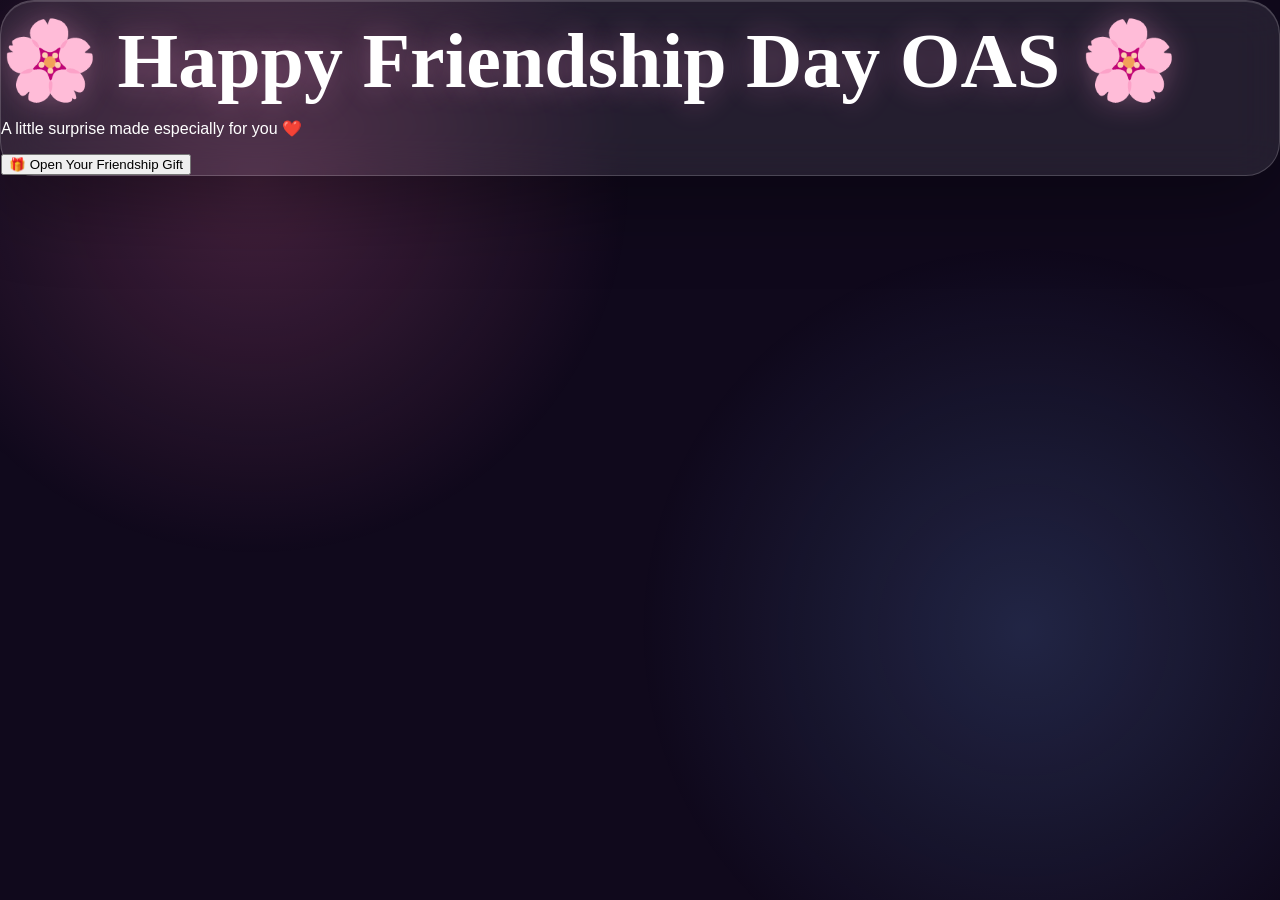
<file: Index.html>
<!DOCTYPE html><html><head><meta charset="UTF-8"><meta name="viewport" content="width=device-width,initial-scale=1"><title>Happy Friendship Day OAS</title><link rel="stylesheet" href="style.css"></head><body><div id="hearts"></div><div class="glass"><h1>🌸 Happy Friendship Day OAS 🌸</h1><p>A little surprise made especially for you ❤️</p><button id="openBtn">🎁 Open Your Friendship Gift</button><div id="message" class="hidden"><h2>💖 Dear OAS 💖</h2><p>Thank you for every smile, every laugh and every memory. Happy Friendship Day!</p><button id="celebrate">🎉 Celebrate Friendship</button></div></div><audio id="bgMusic" loop><source src="music.mp3" type="audio/mpeg"></audio><script src="script.js"></script></body></html>
</file>
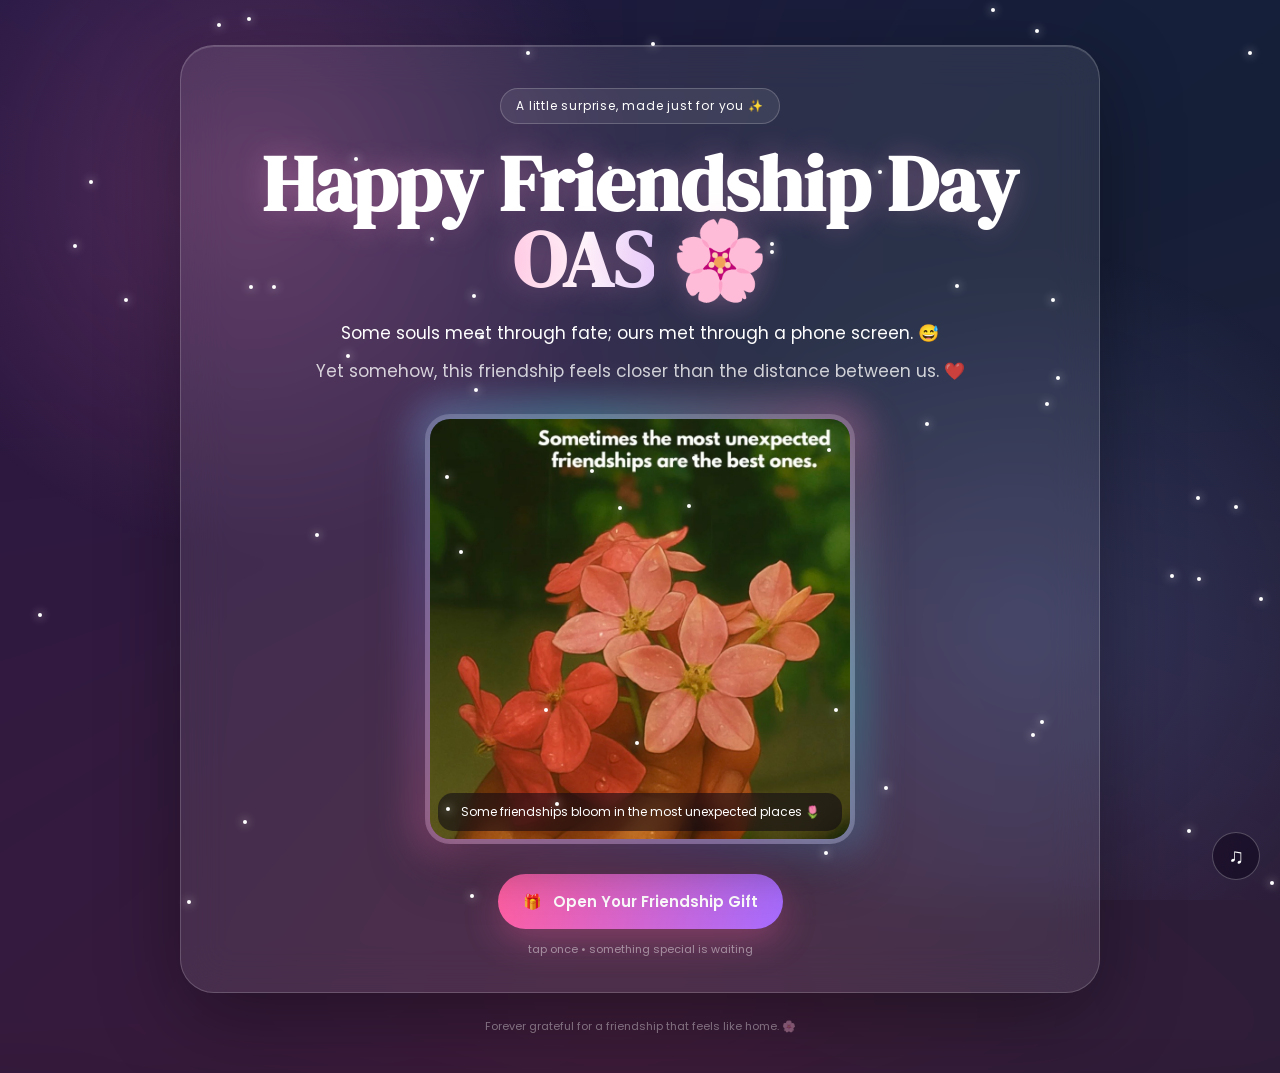
<file: index.html>
<!DOCTYPE html>
<html lang="en">
<head>
<meta charset="UTF-8">
<meta name="viewport" content="width=device-width, initial-scale=1.0">
<meta name="theme-color" content="#120b22">
<title>Happy Friendship Day Oas 🌸</title>
<link rel="preconnect" href="https://fonts.googleapis.com">
<link href="https://fonts.googleapis.com/css2?family=DM+Serif+Display&family=Poppins:wght@300;400;500;600;700&display=swap" rel="stylesheet">
<link rel="stylesheet" href="style.css">
</head>
<body>
<div class="aurora"></div>
<div id="stars"></div>
<div id="petals"></div>

<main class="page">
  <section class="hero glass">
    <div class="badge">A little surprise, made just for you ✨</div>
    <h1>Happy Friendship Day<br><span>OAS</span> 🌸</h1>
    <p class="intro">Some souls meet through fate; ours met through a phone screen. 😅</p>
    <p class="intro soft">Yet somehow, this friendship feels closer than the distance between us. ❤️</p>

    <div class="photo-wrap">
      <div class="glow-ring"></div>
      <img src="friendship1.jpeg" alt="Flowers and a friendship moment" class="main-photo">
      <div class="photo-caption">Some friendships bloom in the most unexpected places 🌷</div>
    </div>

    <button id="openBtn" class="magic-btn"><span>🎁</span> Open Your Friendship Gift</button>
    <p class="hint">tap once • something special is waiting</p>
  </section>

  <section id="message" class="message glass hidden">
    <div class="sparkle">✦</div>
    <p class="eyebrow">🥂✨✨🥂</p>
    <h2>Dear Oas 💖</h2>

    <div class="quote">
      “Not every beautiful friendship begins with a handshake.
      Some begin with a simple message and become unforgettable.”
    </div>

    <p>Some begin with an Instagram “Ask Me a Question” session 😅, a reel, or just one random message… and somehow turn into a bond you never want to lose.</p>

    <p>We may have never met in real life, but you've already become a beautiful part of my everyday world.</p>

    <div class="memory-card">
      <img src="friendship2.jpeg" alt="A sweet friendship memory">
      <div>
        <strong>Distance is just a number.</strong>
        <span>Good friendships make the miles feel smaller. 🤍</span>
      </div>
    </div>

    <p class="final-line">Thank you for every smile, every laugh, every conversation and every little memory. ❤️</p>

    <button id="celebrate" class="magic-btn secondary">🎉 Celebrate Friendship</button>
    <p class="forever">Here's to a friendship that started online and became genuinely special. ✨</p>
  </section>

  <footer>    Forever grateful for a friendship that feels like home. 🌸</footer>
</main>

<button id="musicBtn" class="music-btn" aria-label="Toggle music">♫</button>
<audio id="bgMusic" loop>
  <source src="music.mp3" type="audio/mpeg">
</audio>

<script src="script.js"></script>
</body>
</html>
</file>
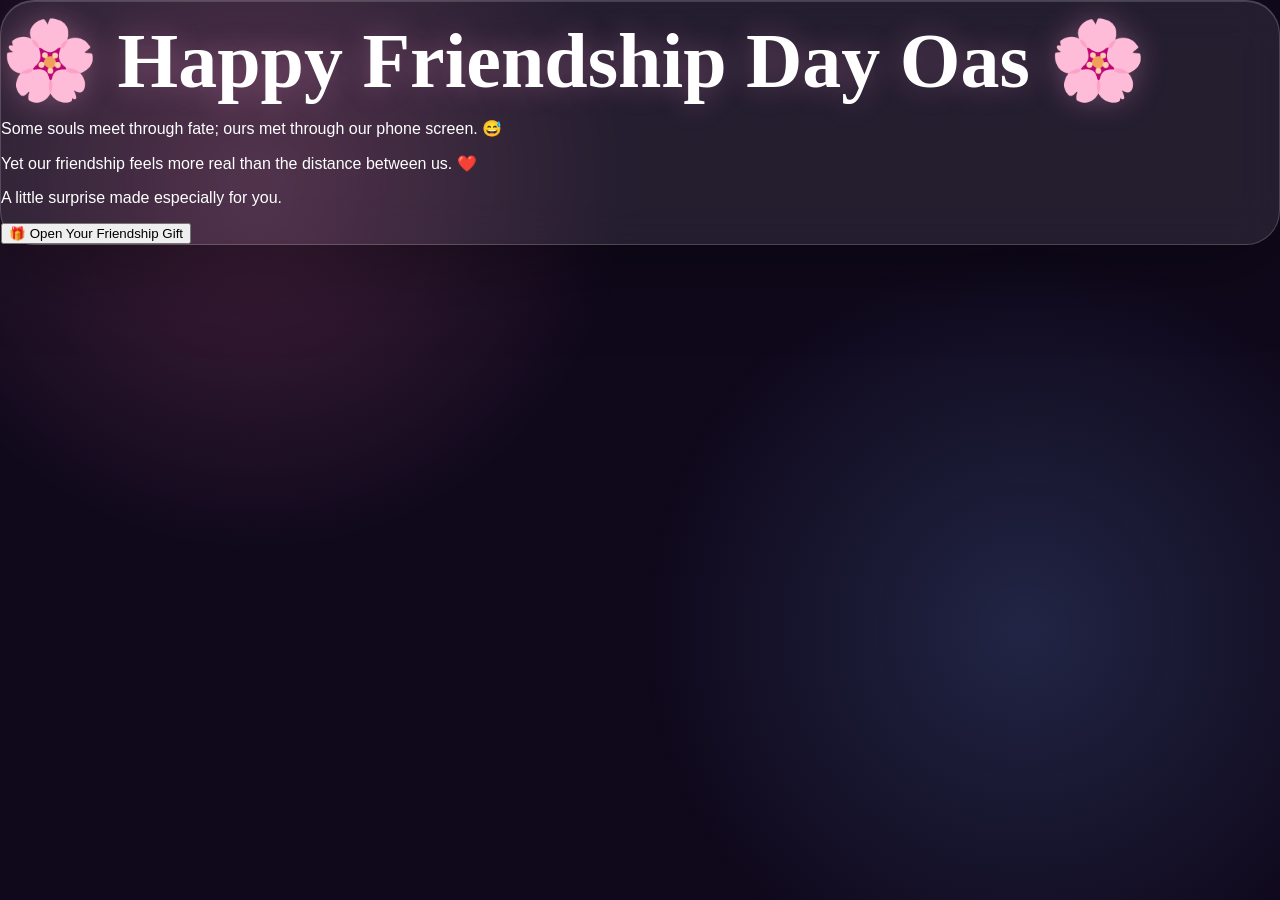
<file: in.html>
<!DOCTYPE html>
<html lang="en">
<head>
    <meta charset="UTF-8">
    <meta name="viewport" content="width=device-width, initial-scale=1.0">
    <title>Happy Friendship Day Oas </title>
    <link rel="stylesheet" href="style.css">
</head>
<body>

    <div id="hearts"></div>

    <div class="glass">
        <h1>🌸 Happy Friendship Day Oas 🌸</h1>

        <p>Some souls meet through fate; ours met through our phone screen. 😅</p>

        <p>Yet our friendship feels more real than the distance between us. ❤️</p>

        <p>A little surprise made especially for you.</p>

        <button id="openBtn">🎁 Open Your Friendship Gift</button>

        <div id="message" class="hidden">
            <h2>💖 Dear Oas 💖</h2>

            <p>Not every beautiful friendship begins with a handshake.</p>

            <p>Some begin with an Instagram "Ask Me a Question" session 😅 or sharing reels/simple messages 
                could be the beginning of a bond you’d never want to lose. </p>

            <p>Thank you for every smile, every laugh, and every memory. Happy Friendship Day! ❤️</p>

            <button id="celebrate">🎉 Celebrate Friendship</button>
        </div>
    </div>

    <audio id="bgMusic" loop>
        <source src="music.mp3" type="audio/mpeg">
        Your browser does not support the audio element.
    </audio>

    <script src="script.js"></script>

</body>
</html>
</file>
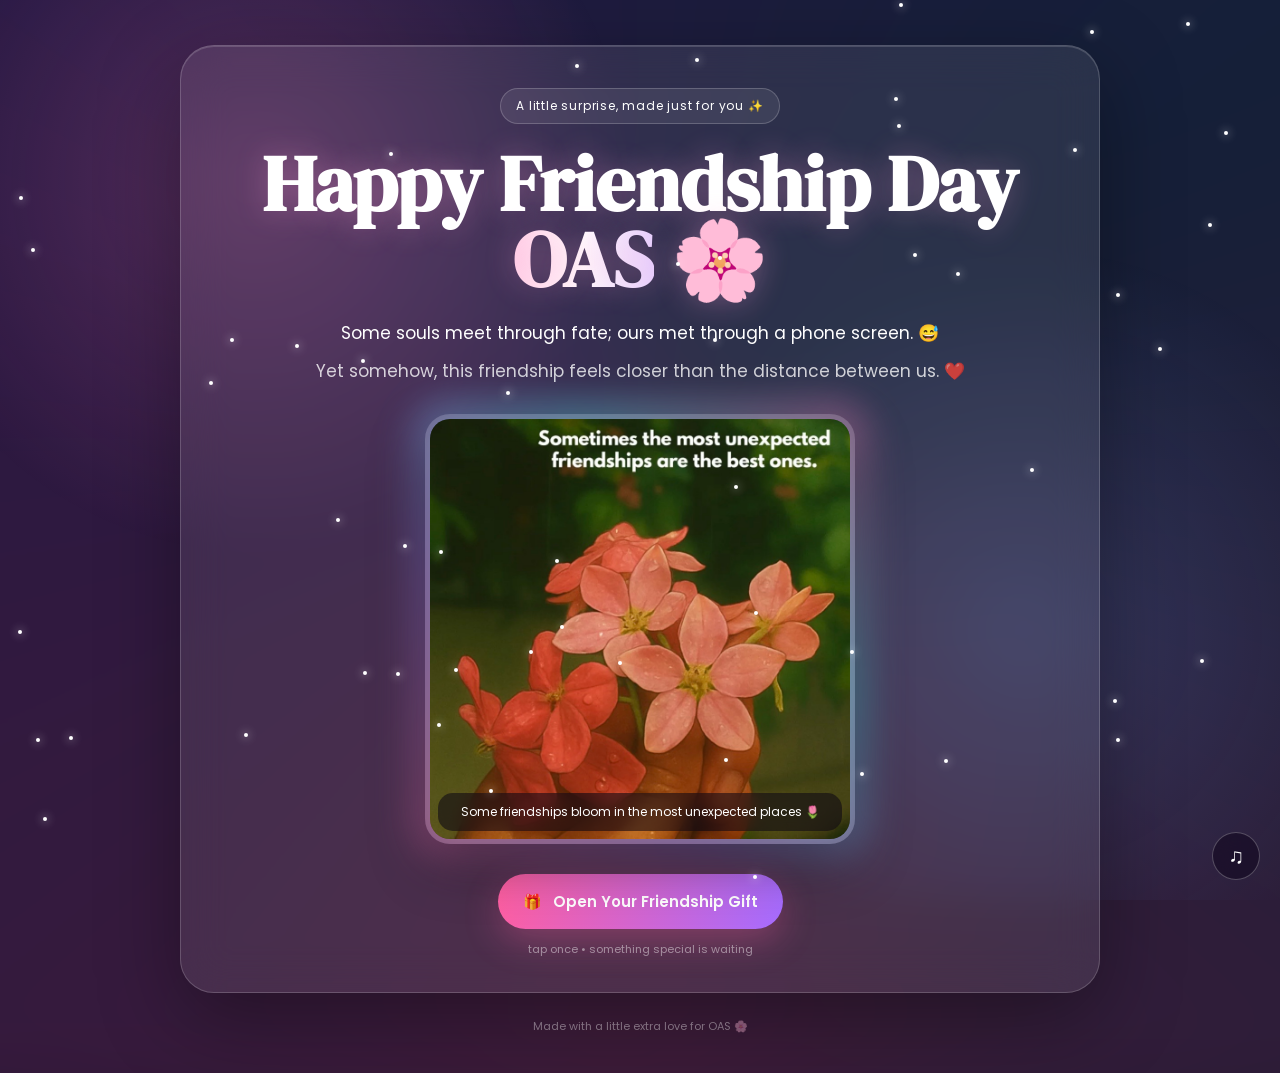
<file: inde.html>
<!DOCTYPE html>
<html lang="en">
<head>
<meta charset="UTF-8">
<meta name="viewport" content="width=device-width, initial-scale=1.0">
<meta name="theme-color" content="#120b22">
<title>Happy Friendship Day OAS 🌸</title>
<link rel="preconnect" href="https://fonts.googleapis.com">
<link href="https://fonts.googleapis.com/css2?family=DM+Serif+Display&family=Poppins:wght@300;400;500;600;700&display=swap" rel="stylesheet">
<link rel="stylesheet" href="style.css">
</head>
<body>
<div class="aurora"></div>
<div id="stars"></div>
<div id="petals"></div>

<main class="page">
  <section class="hero glass">
    <div class="badge">A little surprise, made just for you ✨</div>
    <h1>Happy Friendship Day<br><span>OAS</span> 🌸</h1>
    <p class="intro">Some souls meet through fate; ours met through a phone screen. 😅</p>
    <p class="intro soft">Yet somehow, this friendship feels closer than the distance between us. ❤️</p>

    <div class="photo-wrap">
      <div class="glow-ring"></div>
      <img src="friendship1.jpeg" alt="Flowers and a friendship moment" class="main-photo">
      <div class="photo-caption">Some friendships bloom in the most unexpected places 🌷</div>
    </div>

    <button id="openBtn" class="magic-btn"><span>🎁</span> Open Your Friendship Gift</button>
    <p class="hint">tap once • something special is waiting</p>
  </section>

  <section id="message" class="message glass hidden">
    <div class="sparkle">✦</div>
    <p class="eyebrow">FOR MY BESTIE</p>
    <h2>Dear OAS 💖</h2>

    <div class="quote">
      “Not every beautiful friendship begins with a handshake.
      Some begin with a simple message and become unforgettable.”
    </div>

    <p>Some begin with an Instagram “Ask Me a Question” session 😅, a reel, or just one random message… and somehow turn into a bond you never want to lose.</p>

    <p>We may have never met in real life, but you've already become a beautiful part of my everyday world.</p>

    <div class="memory-card">
      <img src="friendship2.jpeg" alt="A sweet friendship memory">
      <div>
        <strong>Distance is just a number.</strong>
        <span>Good friendships make the miles feel smaller. 🤍</span>
      </div>
    </div>

    <p class="final-line">Thank you for every smile, every laugh, every conversation and every little memory. ❤️</p>

    <button id="celebrate" class="magic-btn secondary">🎉 Celebrate Friendship</button>
    <p class="forever">Here's to a friendship that started online and became genuinely special. ✨</p>
  </section>

  <footer>Made with a little extra love for OAS 🌸</footer>
</main>

<button id="musicBtn" class="music-btn" aria-label="Toggle music">♫</button>
<audio id="bgMusic" loop>
  <source src="music.mp3" type="audio/mpeg">
</audio>

<script src="script.js"></script>
</body>
</html>
</file>
<file: style.css>
*{box-sizing:border-box}
html{scroll-behavior:smooth}
body{margin:0;min-height:100vh;font-family:Poppins,sans-serif;color:#fff;background:#10091c;overflow-x:hidden}
body:before{content:"";position:fixed;inset:0;background:radial-gradient(circle at 20% 20%,rgba(255,119,179,.22),transparent 30%),radial-gradient(circle at 80% 70%,rgba(113,167,255,.18),transparent 32%);pointer-events:none;z-index:-2}
.aurora{position:fixed;inset:-30%;background:conic-gradient(from 180deg,rgba(255,105,180,.20),rgba(139,92,246,.18),rgba(56,189,248,.13),rgba(255,105,180,.20));filter:blur(70px);animation:aurora 14s ease-in-out infinite alternate;z-index:-3}
@keyframes aurora{to{transform:rotate(25deg) scale(1.15)}}
.page{width:min(920px,92%);margin:auto;padding:45px 0 28px}
.glass{background:rgba(255,255,255,.085);border:1px solid rgba(255,255,255,.18);box-shadow:0 25px 80px rgba(0,0,0,.35),inset 0 1px rgba(255,255,255,.15);backdrop-filter:blur(22px);-webkit-backdrop-filter:blur(22px);border-radius:34px}
.hero{text-align:center;padding:42px 28px 34px;position:relative;overflow:hidden}
.hero:after{content:"";position:absolute;inset:-2px;border-radius:34px;background:linear-gradient(120deg,transparent 20%,rgba(255,255,255,.15),transparent 45%);transform:translateX(-120%);animation:shine 6s infinite;pointer-events:none}
@keyframes shine{55%,100%{transform:translateX(120%)}}
.badge{display:inline-block;padding:8px 15px;border:1px solid rgba(255,255,255,.2);border-radius:999px;background:rgba(255,255,255,.08);font-size:12px;letter-spacing:.8px}
h1{font-family:"DM Serif Display",serif;font-size:clamp(45px,8vw,78px);line-height:.98;margin:22px 0 20px;text-shadow:0 0 30px rgba(255,160,210,.32)}
h1 span{background:linear-gradient(90deg,#ffd1e7,#fff,#e5d2ff);-webkit-background-clip:text;background-clip:text;color:transparent}
.intro{font-size:17px;line-height:1.75;max-width:650px;margin:8px auto}
.soft{opacity:.78}
.photo-wrap{width:min(430px,100%);margin:28px auto 30px;position:relative}
.main-photo{display:block;width:100%;aspect-ratio:1/1;object-fit:cover;border-radius:25px;border:5px solid rgba(255,255,255,.15);box-shadow:0 20px 55px rgba(0,0,0,.4);position:relative;z-index:2}
.glow-ring{position:absolute;inset:-12px;border-radius:32px;background:linear-gradient(45deg,#ff76b7,#a78bfa,#67e8f9,#ff76b7);filter:blur(18px);opacity:.42;animation:ring 7s linear infinite}
@keyframes ring{to{transform:rotate(360deg)}}
.photo-caption{position:absolute;bottom:13px;left:13px;right:13px;z-index:3;padding:10px;border-radius:15px;background:rgba(10,5,20,.55);backdrop-filter:blur(8px);font-size:12px}
.magic-btn{border:0;border-radius:999px;padding:16px 25px;font:600 15px Poppins;color:#fff;cursor:pointer;background:linear-gradient(100deg,#ff5fa2,#a66cff);box-shadow:0 12px 35px rgba(255,95,162,.3);transition:.3s;position:relative;overflow:hidden}
.magic-btn:hover{transform:translateY(-3px) scale(1.02);box-shadow:0 18px 45px rgba(255,95,162,.45)}
.magic-btn:active{transform:scale(.97)}
.magic-btn span{margin-right:7px}
.hint{font-size:11px;opacity:.45;margin:12px 0 0}
.message{position:relative;margin-top:24px;padding:42px 30px;text-align:center;animation:rise .8s ease both}
.hidden{display:none}
@keyframes rise{from{opacity:0;transform:translateY(30px) scale(.97)}to{opacity:1;transform:none}}
.sparkle{font-size:28px;animation:pulse 1.8s infinite}
@keyframes pulse{50%{transform:scale(1.3);text-shadow:0 0 20px #ff8fc8}}
.eyebrow{letter-spacing:3px;font-size:11px;opacity:.55}
h2{font-family:"DM Serif Display",serif;font-size:42px;margin:8px 0 22px}
.message>p{max-width:680px;margin:16px auto;line-height:1.85;color:rgba(255,255,255,.84)}
.quote{max-width:680px;margin:0 auto 25px;padding:20px;border-left:3px solid #ff8fc8;background:rgba(255,255,255,.06);border-radius:0 18px 18px 0;font-family:"DM Serif Display",serif;font-size:23px;line-height:1.45}
.memory-card{max-width:650px;margin:28px auto;padding:12px;display:flex;align-items:center;gap:18px;text-align:left;background:rgba(255,255,255,.07);border:1px solid rgba(255,255,255,.12);border-radius:22px}
.memory-card img{width:150px;height:120px;object-fit:cover;border-radius:16px}
.memory-card strong,.memory-card span{display:block}.memory-card strong{font-size:16px;margin-bottom:7px}.memory-card span{font-size:13px;line-height:1.6;opacity:.65}
.final-line{font-weight:500!important}
.secondary{margin-top:10px}
.forever{font-size:12px!important;opacity:.5}
.music-btn{position:fixed;right:20px;bottom:20px;width:48px;height:48px;border-radius:50%;border:1px solid rgba(255,255,255,.25);background:rgba(20,10,35,.65);color:#fff;font-size:21px;cursor:pointer;backdrop-filter:blur(10px);z-index:20}
.music-btn.playing{box-shadow:0 0 25px rgba(255,120,190,.7);animation:music 1.5s infinite}
@keyframes music{50%{transform:scale(1.08)}}
.petal,.star{position:fixed;pointer-events:none;z-index:10}
.petal{top:-30px;font-size:18px;animation:fall linear forwards}
@keyframes fall{to{transform:translate3d(var(--drift),110vh,0) rotate(500deg);opacity:0}}
.star{width:4px;height:4px;border-radius:50%;background:#fff;box-shadow:0 0 10px #fff;animation:twinkle 2s infinite alternate}
@keyframes twinkle{to{opacity:.15;transform:scale(.4)}}
footer{text-align:center;padding:25px 0 10px;font-size:11px;opacity:.38}
@media(max-width:600px){.page{padding-top:20px}.hero,.message{padding:30px 19px}.glass{border-radius:26px}h1{font-size:45px}.intro{font-size:15px}.quote{font-size:19px}.memory-card{align-items:flex-start}.memory-card img{width:105px;height:95px}.photo-caption{font-size:10px}.music-btn{right:14px;bottom:14px}}
</file>
